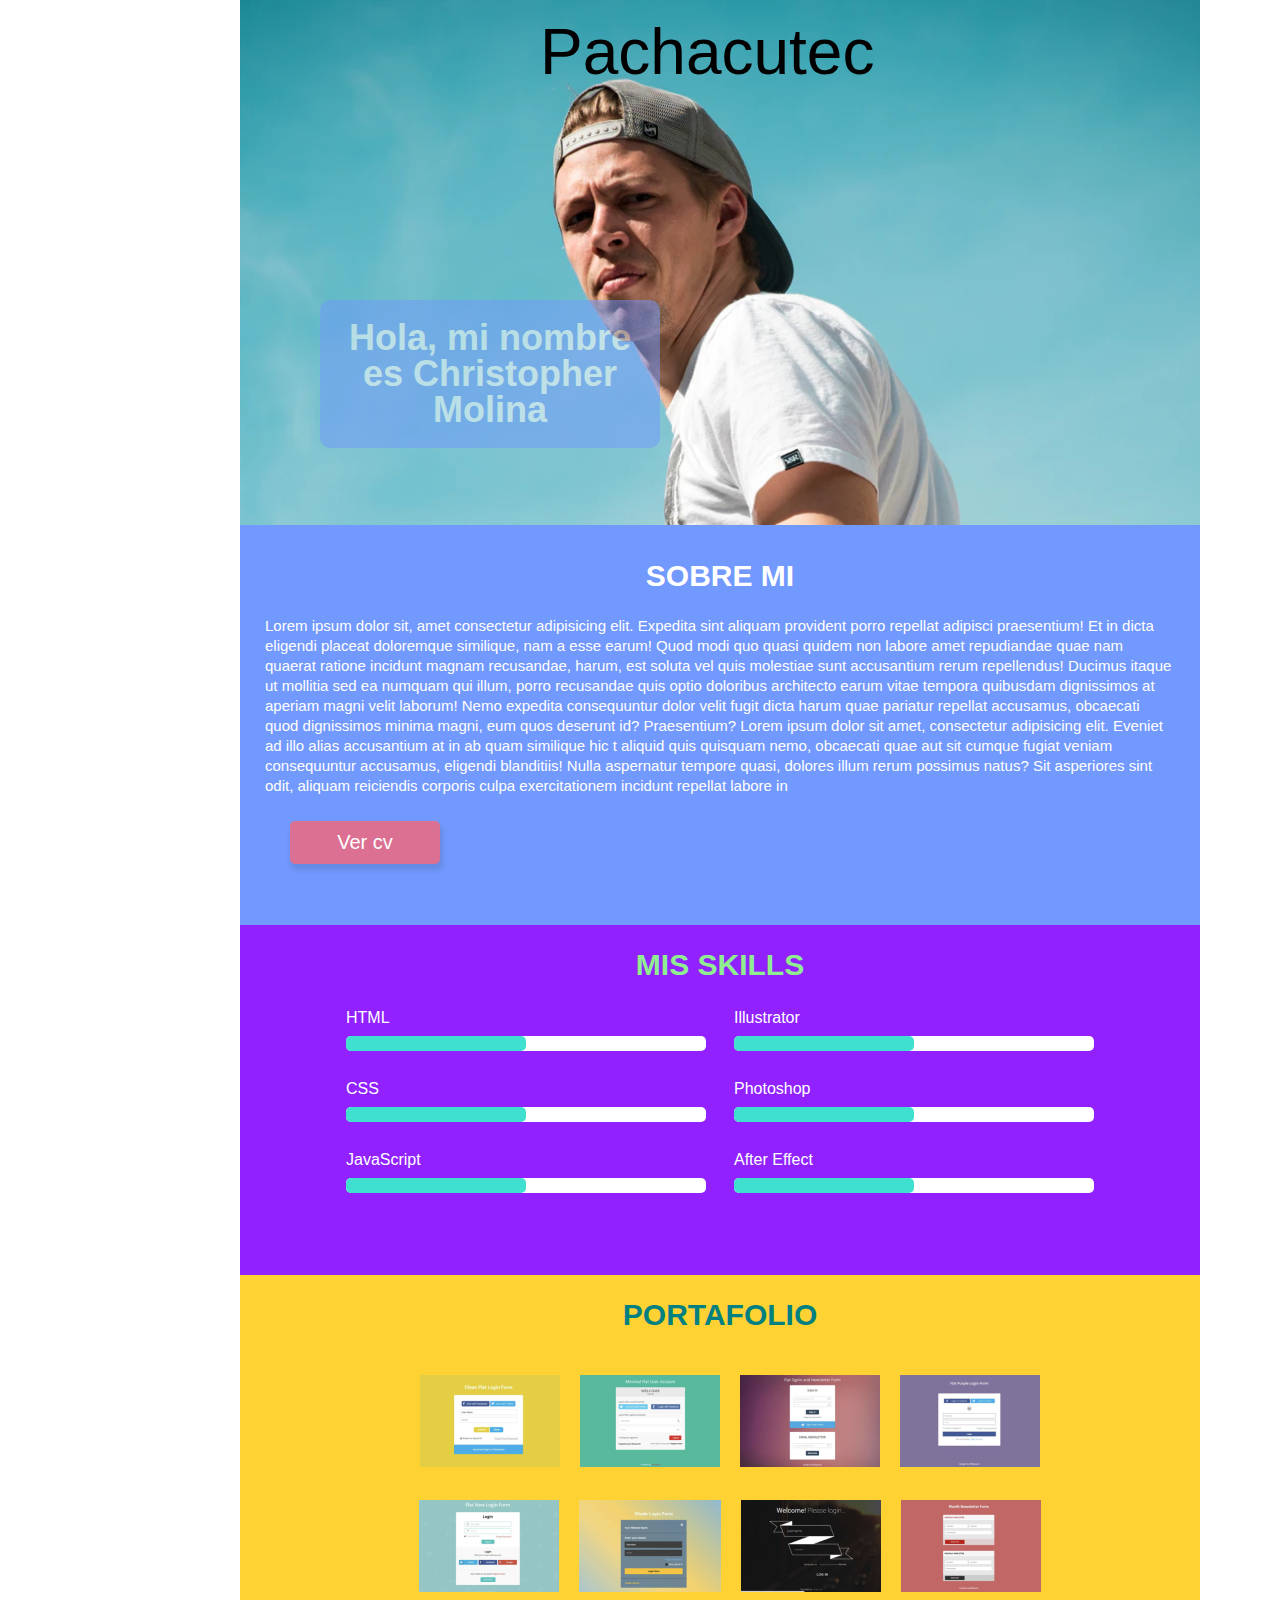
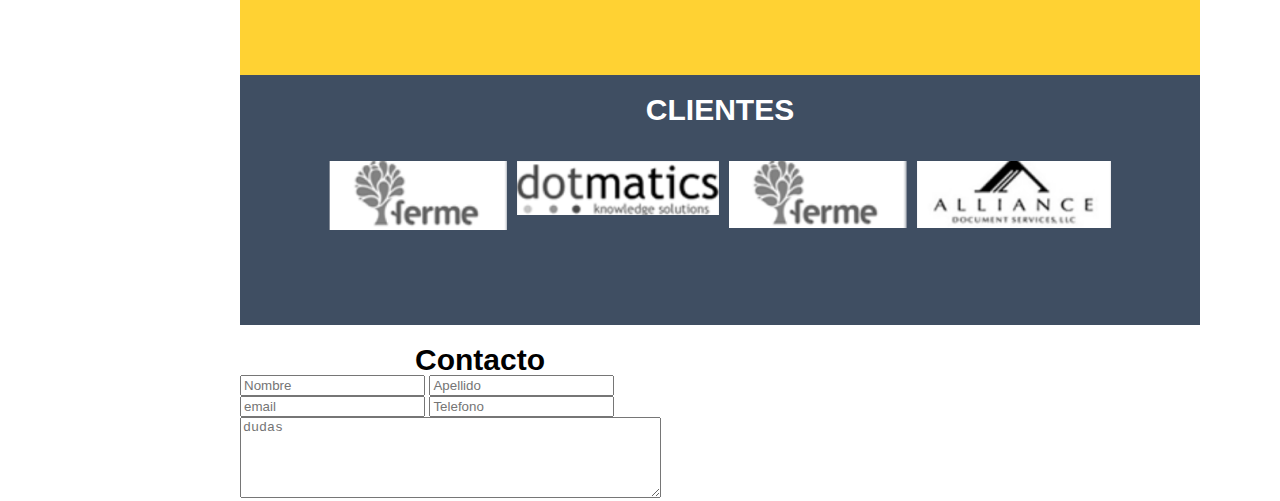
<file: index.html>
<!DOCTYPE html>
<html lang="en">
<head>
    <meta charset="UTF-8">
    <meta name="viewport" content="width=device-width, initial-scale=1.0">
    <title>Document</title>
   <link rel="stylesheet" href="stilo/recet.css">
    <link rel="stylesheet" href="stilo/main.css">

</head>
<body>
    <main>
      
        <section class="cabecera">
            <figure><img src="img/image 1.png" alt="" srcset=""></figure>
                    <h1>Pachacutec</h1>
                    <h2>Hola, mi nombre es Christopher Molina</h2>
        </section>
        
        <!--sobre mi-->
        
        <section class="about-me">
          <br>
        <h2>SOBRE MI</h2>
            <p>
                Lorem ipsum dolor sit, amet consectetur adipisicing elit. Expedita sint aliquam provident porro repellat adipisci praesentium! Et in dicta eligendi placeat doloremque similique, nam a esse earum! Quod modi quo quasi quidem non labore amet repudiandae quae nam quaerat ratione incidunt magnam recusandae, harum, est soluta vel quis molestiae sunt accusantium rerum repellendus! Ducimus itaque ut mollitia sed ea numquam qui illum, porro recusandae quis optio doloribus architecto earum vitae tempora quibusdam dignissimos at aperiam magni velit laborum! Nemo expedita consequuntur dolor velit fugit dicta harum quae pariatur repellat accusamus, obcaecati quod dignissimos minima magni, eum quos deserunt id? Praesentium?
                Lorem ipsum dolor sit amet, consectetur adipisicing elit. Eveniet ad illo alias accusantium at in ab quam similique hic 
                
            t aliquid quis quisquam nemo, obcaecati quae aut sit cumque fugiat veniam consequuntur accusamus, eligendi blanditiis! Nulla aspernatur tempore 
            quasi, dolores illum rerum possimus natus? Sit asperiores sint odit, aliquam reiciendis corporis culpa exercitationem incidunt repellat labore in 
            </p> 
        <div><button><a href="#">Ver cv</a></button></div>
        </section>  

<!--seccion de barras-->

    <section class="skills">

        <h2>    MIS SKILLS   </h2>
        
        <div class="skill">
                <div>
                    <H3>HTML</H3>
                    <div class="b_white">
                        <div class="b_blue"></div>
                    </div>
                </div>
                <div>
                    <H3>Illustrator</H3>
                    <div class="b_white">
                        <div class="b_blue"></div>
                    </div>
                </div>
        </div>
        <div class="skill">
            <div>
                <H3>CSS</H3>
                <div class="b_white">
                    <div class="b_blue"></div>
                </div>
            </div>
            <div>
                <H3>Photoshop</H3>
                <div class="b_white">
                    <div class="b_blue"></div>
                </div>
            </div>
    </div>
    <div class="skill">
        <div>
            <H3>JavaScript</H3>
            <div class="b_white">
                <div class="b_blue"></div>
            </div>
        </div>
        <div>
            <H3>After Effect</H3>
            <div class="b_white">
                <div class="b_blue"></div>
            </div>
        </div>
</div>
    </section>

<!--seccion de portafolio-->

    <section class="porfolio">
        <h2>PORTAFOLIO</h2>
    <div class="class1">
        <figure><img src="img/image (1).png" alt=""></figure>
        <figure><img src="img/image (2).png" alt=""></figure>
        <figure><img src="img/image (3).png" alt=""></figure>
        <figure><img src="img/image (4).png" alt=""></figure>
    </div>
    <div class="class2">
        <figure><img src="img/image (5).png" alt=""></figure>
        <figure><img src="img/image (6).png" alt=""></figure>
        <figure><img src="img/image (7).png" alt=""></figure>
        <figure><img src="img/image.png" alt=""></figure>
    </div>

</section>

    <!--clientes-->

<section class="clientes">
    <h2>
        CLIENTES
    </h2>
    <br>
    <div class="imgc">
    <figure><img src="img/clientes/image.png" alt=""></figure>
    <figure><img src="img/clientes/image (1).png" alt=""></figure>
    <figure><img src="img/clientes/image (2).png" alt=""></figure>
    <figure><img src="img/clientes/image (3).png" alt=""></figure>
</div>
</section>



<!--contacto-->
<section class="contacto">
<h2>Contacto</h2>
        <div>
         <input type="text" placeholder="Nombre">
        <input type="text" placeholder="Apellido">

        </div>
        
        
        <div>
                <input type="email" placeholder="email">
                <input type="number" placeholder="Telefono">
        </div>
        <textarea name="" id="" cols="50" rows="5" placeholder="dudas"></textarea>

     </section>

    </main>
</body>
</html>
</file>
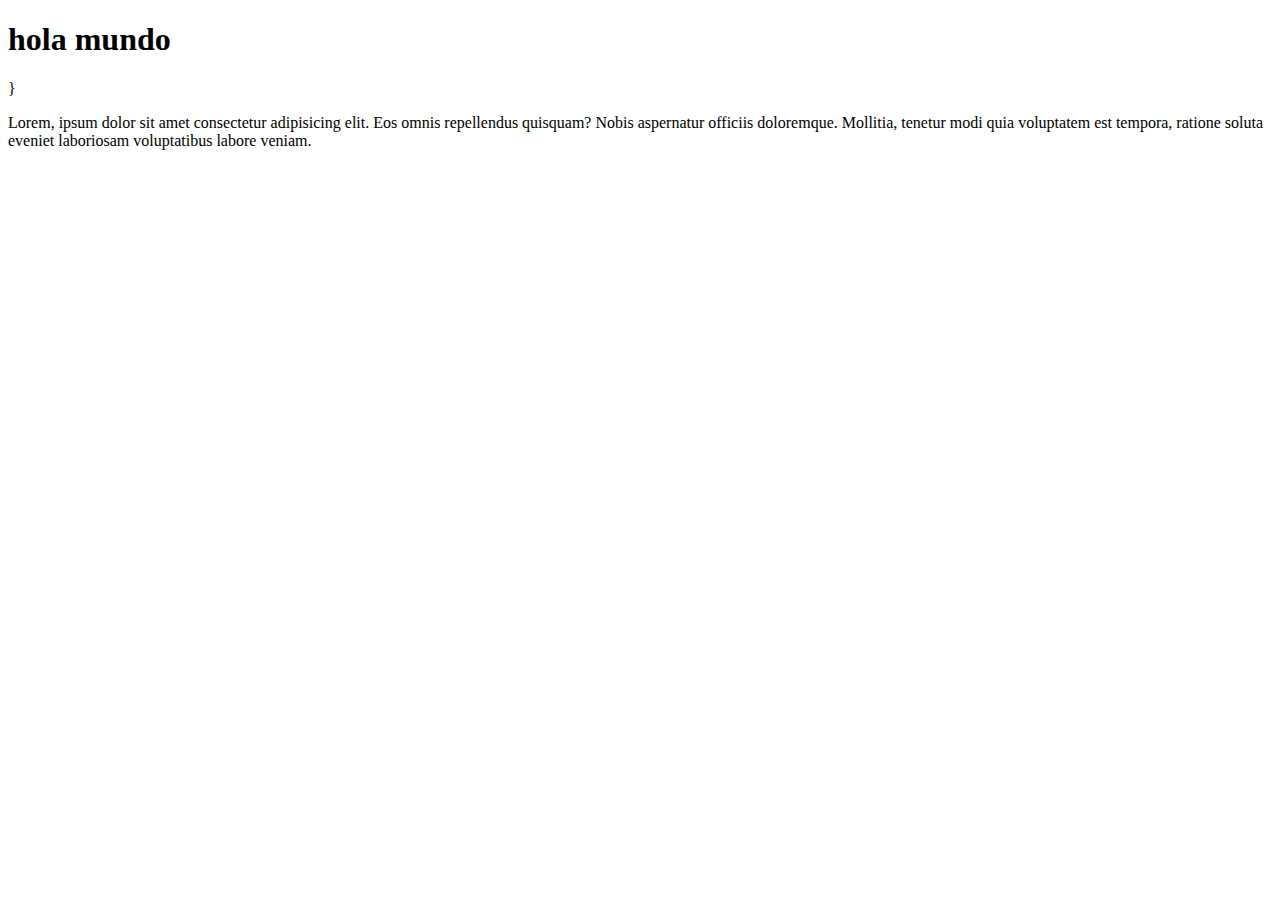
<file: etiquetas.html>
<!DOCTYPE html>
<html lang="en">
<head>
    <meta charset="UTF-8">
    <meta name="viewport" content="width=device-width, initial-scale=1.0">
    <title>etiquetas</title>
</head>
<body>
    <h1>hola mundo</h1>}
    <p>Lorem, ipsum dolor sit amet consectetur adipisicing elit. Eos omnis repellendus quisquam? Nobis aspernatur officiis doloremque. Mollitia, tenetur modi quia voluptatem est tempora, ratione soluta eveniet laboriosam voluptatibus labore veniam.</p>
    
    
</html>
</file>
<file: stilo/main.css>
body{
    font-family: Arial, Helvetica, sans-serif;
    align-items: center;
    width: 960px;
}

main{
    width: 50%;
    margin: auto;
}
a{
    text-decoration: none;
    color:white;
    font-size: 20px;
}


h2{
 
    padding-top: 20px;
    font-size: 30px;
    text-align: center;
    font-weight: bolder;
}
/*cabecera*/
.cabecera{
    width: 960px;
    height: 525px;
    
}
.cabecera img{
    position: absolute;
}
.cabecera h1{
    font-size: 64px;
    position: absolute;
    margin-top: 20px;
    margin-left: 300px;
}

.cabecera h2{
    font-size: 36px;
    background-color: #7299FE;
    color: white;
    opacity: 0.5;
    border-radius: 10px;
    width: 300px;
    position: absolute;
    padding: 20px;
    margin-left: 80px;
    margin-top: 300px;
}

/*.caja{
    position: absolute;
    width: 300px;
    height: 70px;
    padding: 15px;;
    background-color: rgba(42, 248, 255, 0.356);
    border-radius: 10px;
    top:300px;
    left: 70px;
   
}
*/


/*sobre mi*/
.about-me{
    width: 960px;
    
    height: 400px;
    background-color: #7299FE;
}
.about-me h2{
    color: white;
    
}

.about-me p{
    font-size: 15px;
    padding: 25px;
    color: white;
    text-justify: distribute;
    line-height: 20px;
}
.about-me button{
    margin: 0px 0px 0px 50px;

    border: none;
    padding: 10px;
    width: 150px;
    cursor: pointer;
    background-color: palevioletred;
    border-radius: 5px;
    box-shadow: 2px 5px 5px 1px rgba(39, 41, 41, 0.137);
}

/*skills*/
.skills{
    width: 960px;
    background-color: #9122FF;
    height: 350px;
    
}

.skills h2{
color: lightgreen;
padding-top: 25px ;
margin-bottom: 30px;

}
.skills h3{
    color: white;
    margin-left: 10px;
    margin-bottom: 10px;

}

.skill{
    width: 80%;
    display: flex;
    justify-content: space-between;
    margin-left: 10%;
    margin-bottom: 20px;
}

.b_white{
    background-color: white;
    width: 360px;
    height: 15px;
    border-radius: 5px;
    margin: 10px;
}

.b_blue{
background-color: turquoise;
width: 50%;
height: 15px;
border-radius: 5px;
}


/*portafolio*/
.porfolio{
    width: 960px;
    height: 400px;
    background-color: #FFD233;
    color: teal;
}

.porfolio h2{
    padding-top: 25px ;
    margin-bottom: 30px;
}

.class1{
    padding: 15px 20px;
    display: flex;
    justify-content: center;
    
}

.class1 img{
    padding-left:20px ;
}
.class2{
    padding: 15px 20px;
    display: flex;
    justify-content: center;
    
    
}
.class2 img{
    padding-left:20px ;
    
}

/*clientes*/

.clientes{
    width: 960px;
    background-color: #3F4E62;
    height: 250px;
    color: white;
}
.imgc{
    display: flex;
    justify-content: center;
    margin: 15px;
   
}
.imgc img{
    padding: 5px;
}
</file>
<file: stilo/recet.css>
/* http://meyerweb.com/eric/tools/css/reset/ 
   v2.0 | 20110126
   License: none (public domain)
*/

html, body, div, span, applet, object, iframe,
h1, h2, h3, h4, h5, h6, p, blockquote, pre,
a, abbr, acronym, address, big, cite, code,
del, dfn, em, img, ins, kbd, q, s, samp,
small, strike, strong, sub, sup, tt, var,
b, u, i, center,
dl, dt, dd, ol, ul, li,
fieldset, form, label, legend,
table, caption, tbody, tfoot, thead, tr, th, td,
article, aside, canvas, details, embed, 
figure, figcaption, footer, header, hgroup, 
menu, nav, output, ruby, section, summary,
time, mark, audio, video {
	margin: 0;
	padding: 0;
	border: 0;
	font-size: 100%;
	font: inherit;
	vertical-align: baseline;
}
/* HTML5 display-role reset for older browsers */
article, aside, details, figcaption, figure, 
footer, header, hgroup, menu, nav, section {
	display: block;
}
body {
	line-height: 1;
}
ol, ul {
	list-style: none;
}
blockquote, q {
	quotes: none;
}
blockquote:before, blockquote:after,
q:before, q:after {
	content: '';
	content: none;
}
table {
	border-collapse: collapse;
	border-spacing: 0;
}
</file>
